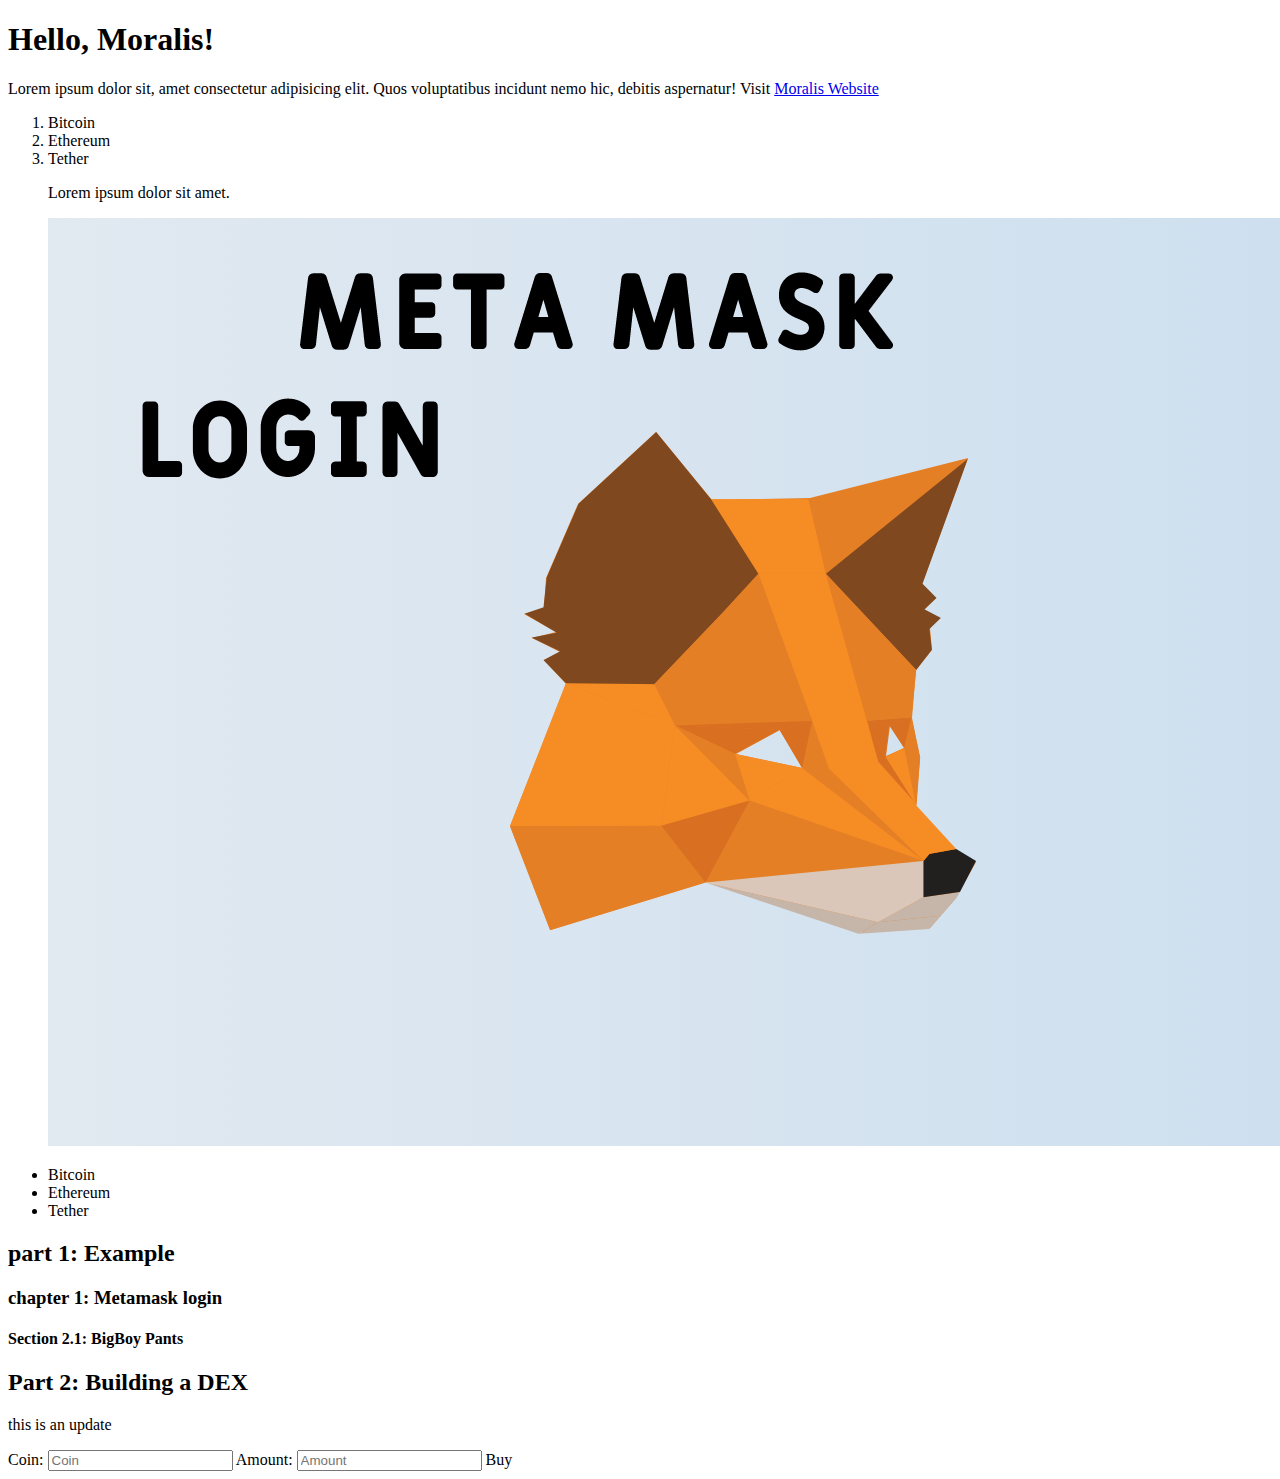
<file: HTML/index.html>
<!DOCTYPE html>
<html lang="en">
  <head>
    <meta charset="UTF-8" />
    <meta http-equiv="X-UA-Compatible" content="IE=edge" />
    <meta name="viewport" content="width=device-width, initial-scale=1.0" />
    <title>Hello, Moralis</title>
  </head>

  <body>
    <h1>Hello, Moralis!</h1>
    <p>
      Lorem ipsum dolor sit, amet consectetur adipisicing elit. Quos
      voluptatibus incidunt nemo hic, debitis aspernatur! Visit
      <!-- href link opens in new tab with target _blank -->
      <a href="https://moralis.io/projects/" target="_blank">Moralis Website</a>
    </p>
    <!-- Ordered list -->
    <ol>
      <li>Bitcoin</li>
      <li>Ethereum</li>
      <li>Tether</li>
      <p>Lorem ipsum dolor sit amet.</p>
      <!-- Always make a assets folder!!!! -->
      <img src="/Assets/metamask.png" alt=" Meta Mask login screen" />
    </ol>
    <!-- Unordered list -->
    <ul>
      <li>Bitcoin</li>
      <li>Ethereum</li>
      <li>Tether</li>
    </ul>
    <!-- Font sizes -->
    <h2>part 1: Example</h2>
    <h3>chapter 1: Metamask login</h3>
    <h4>Section 2.1: BigBoy Pants</h4>
    <h2>Part 2: Building a DEX</h2>
    <p>this is an update</p>
    <!-- Place holder is for empty text field-->
    <form action="#" method="post">
      <label
        >Coin:
        <input type="text" name="coinName" placeholder="Coin" />
      </label>
      <label>
        Amount:
        <input type="number" min="0" name="coinQuantity" placeholder="Amount" required/>
      </label>
      <buttom type="submit">Buy</buttom>
    </form>
  </body>
</html>
</file>
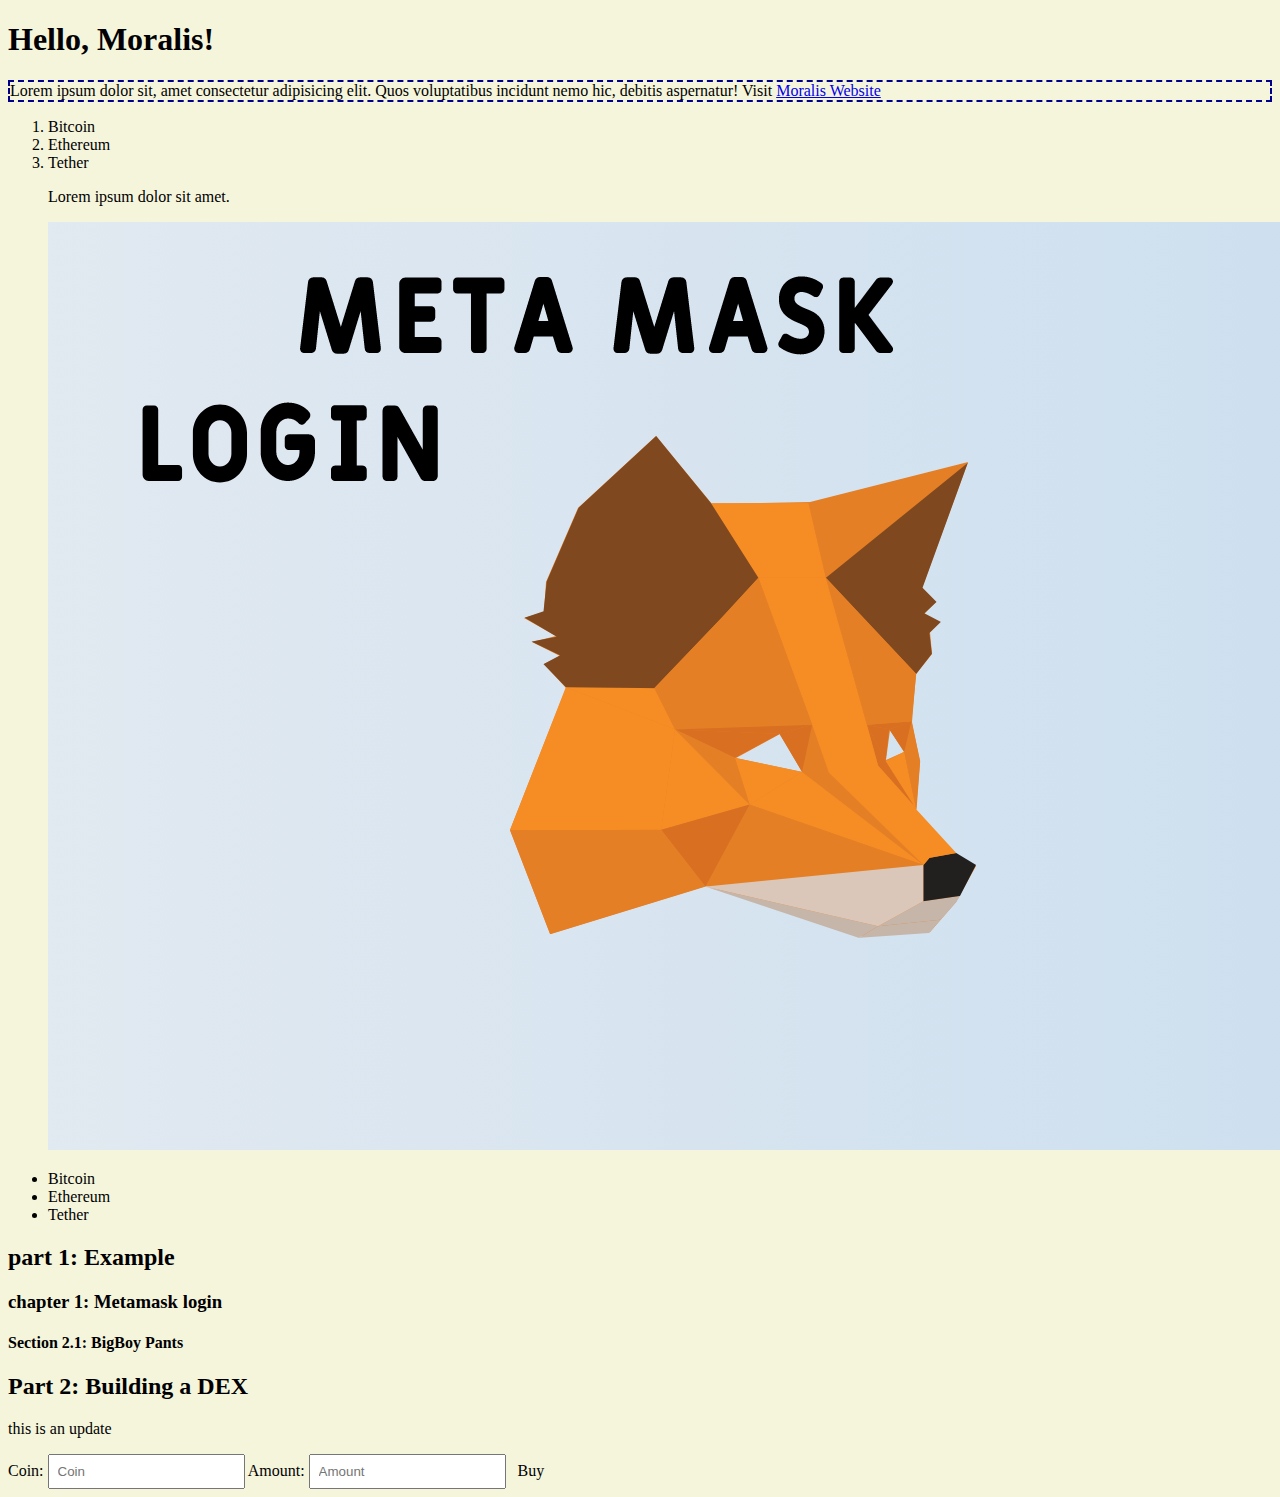
<file: Javascript Course/index.html>
<!DOCTYPE html>
<html lang="en">
  <head>
    <meta charset="UTF-8" />
    <meta http-equiv="X-UA-Compatible" content="IE=edge" />
    <meta name="viewport" content="width=device-width, initial-scale=1.0" />
    <title>Hello, Moralis</title>
  <link rel="stylesheet" href="style.css">
  </head>

  <body>
    <h1>Hello, Moralis!</h1>
    <p class="first-paragraph">
      Lorem ipsum dolor sit, amet consectetur adipisicing elit. Quos
      voluptatibus incidunt nemo hic, debitis aspernatur! Visit
      <!-- href link opens in new tab with target _blank -->
      <a href="https://moralis.io/projects/" target="_blank">Moralis Website</a>
    </p>
    <!-- Ordered list -->
    <ol>
      <li>Bitcoin</li>
      <li>Ethereum</li>
      <li>Tether</li>
      <p>Lorem ipsum dolor sit amet.</p>
      <!-- Always make a assets folder!!!! -->
      <img src="/Assets/metamask.png" alt=" Meta Mask login screen" />
    </ol>
    <!-- Unordered list -->
    <ul>
      <li>Bitcoin</li>
      <li>Ethereum</li>
      <li>Tether</li>
    </ul>
    <!-- Font sizes -->
    <h2>part 1: Example</h2>
    <h3>chapter 1: Metamask login</h3>
    <h4>Section 2.1: BigBoy Pants</h4>
    <h2>Part 2: Building a DEX</h2>
    <p>this is an update</p>
    <!-- Place holder is for empty text field-->
    <form action="#" method="post">
      <label
        >Coin:
        <input type="text" name="coinName" placeholder="Coin" />
      </label>
      <label>
        Amount:
        <input type="number" min="0" name="coinQuantity" placeholder="Amount" required/>
      </label>
      <buttom type="submit">Buy</buttom>
    </form>
  </body>
</html>
</file>
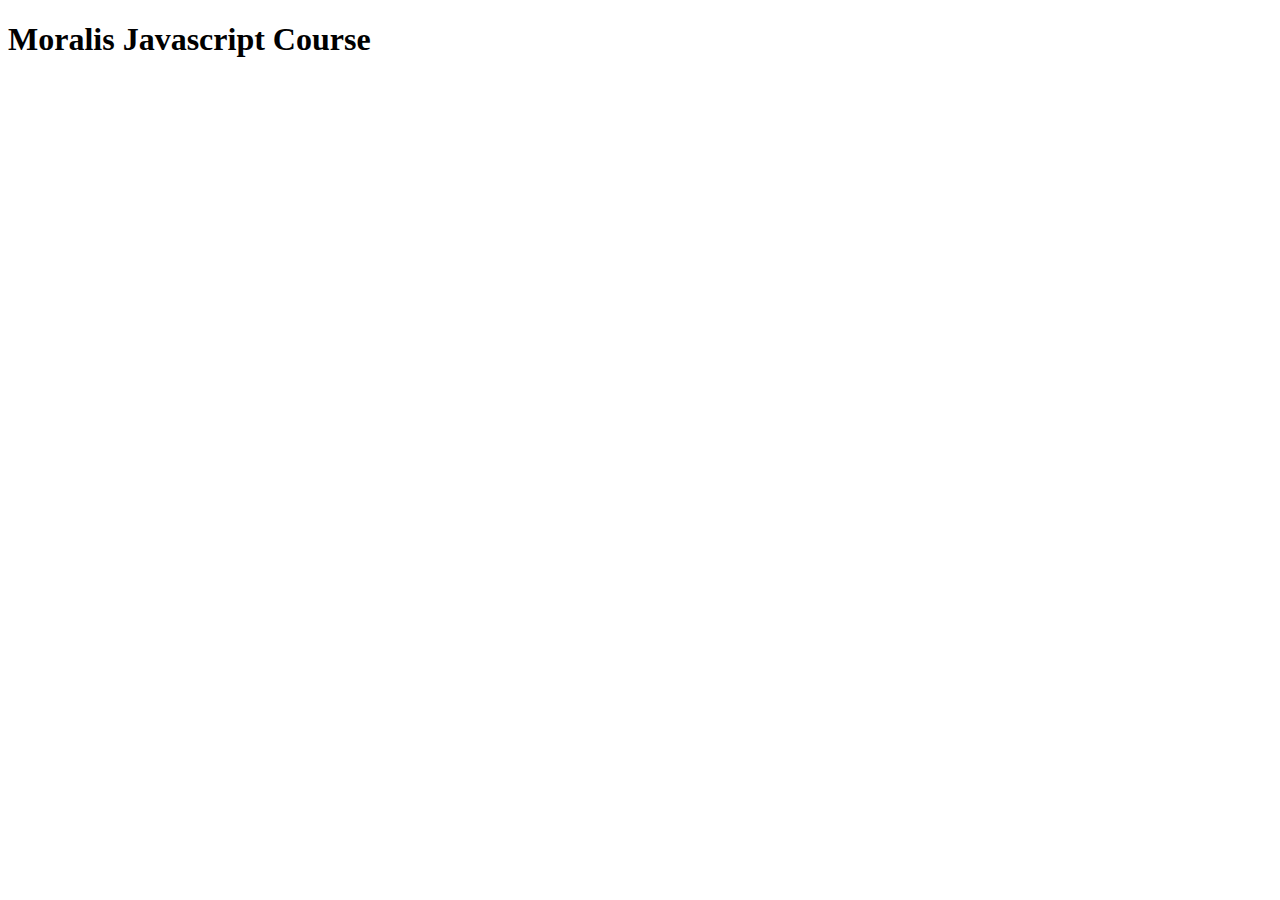
<file: Moralis-JS/index.html>
<!DOCTYPE html>
<html lang="en">
<head>
  <meta charset="UTF-8">
  <meta http-equiv="X-UA-Compatible" content="IE=edge">
  <meta name="viewport" content="width=device-width, initial-scale=1.0">
  <title>Document</title>
</head>
<body>
  <h1>Moralis Javascript Course </h1>
  <section class='js-container'></section>
  
</body>
</html>
</file>
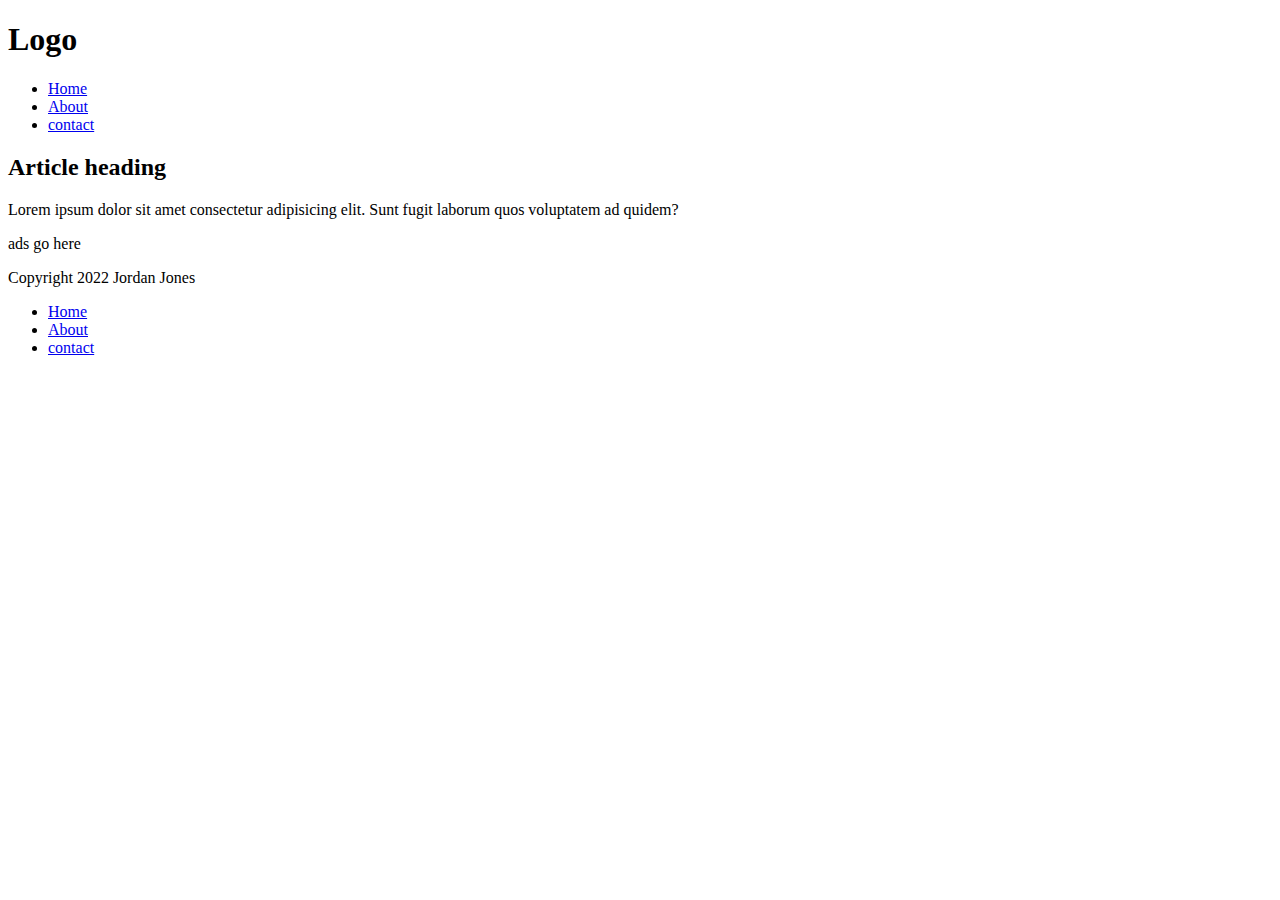
<file: HTML/Page_layout.html>
<!DOCTYPE html>
<html lang="en">
  <head>
    <meta charset="UTF-8" />
    <meta http-equiv="X-UA-Compatible" content="IE=edge" />
    <meta name="viewport" content="width=device-width, initial-scale=1.0" />
    <title>Web layout</title>
  </head>
  <body>
    <header>
      <h1>Logo</h1>
      <nav>
        <ul>
          <li><a href="#">Home</a></li>
          <li><a href="#">About</a></li>
          <li><a href="#">contact</a></li>
        </ul>
      </nav>
    </header>
    <main>
      <article>
        <section>
          <h2>Article heading</h2>
        </section>
      </article>

      <section>
        <p>
          <!-- Basic paragraph -->
          Lorem ipsum dolor sit amet consectetur adipisicing elit. Sunt fugit
          laborum quos voluptatem ad quidem?
        </p>
      </section>
    </main>
    <aside>ads go here</aside>
    <footer>
      <p>Copyright 2022 Jordan Jones</p>
      <nav>
        <ul>
          <li><a href="#">Home</a></li>
          <li><a href="#">About</a></li>
          <li><a href="#">contact</a></li>
        </ul>
      </nav>
    </footer>
  </body>
</html>
</file>
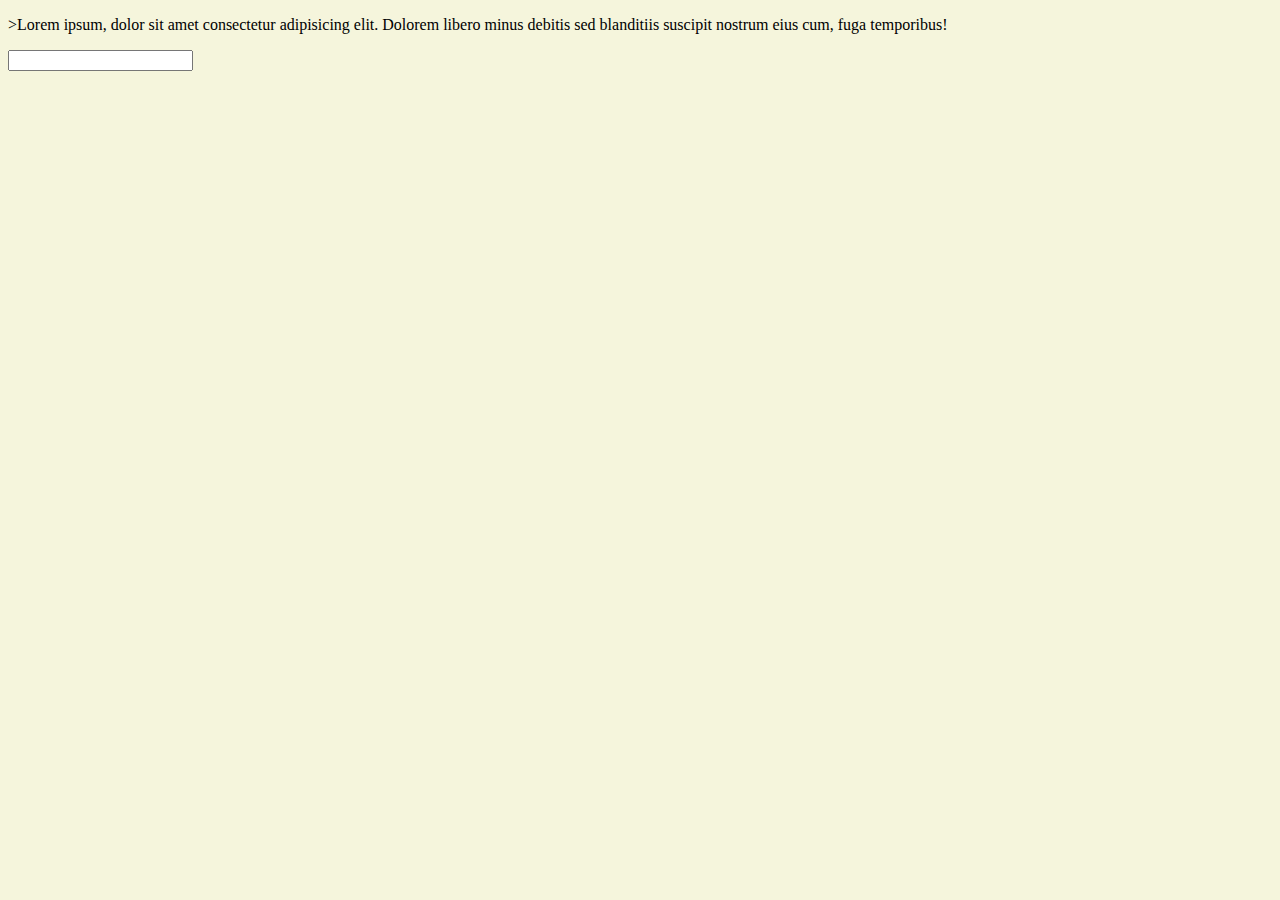
<file: Javascript Course/practice.html>
<!DOCTYPE html>
<html lang="en">
  <head>
    <meta charset="UTF-8" />
    <meta http-equiv="X-UA-Compatible" content="IE=edge" />
    <meta name="viewport" content="width=device-width, initial-scale=1.0" />
    <title>Document</title>
    <link rel="stylesheet" href="practice.css".css">
  </head>
  <body>
    <p>
      >Lorem ipsum, dolor sit amet consectetur adipisicing elit. Dolorem libero
      minus debitis sed blanditiis suscipit nostrum eius cum, fuga temporibus!
    </p>
    <form>
      <input type="text" method="post">
    </form>
  </body>
</html>
</file>
<file: Javascript Course/style.css>
#moralis-reference {
  text-shadow: 2px 2px 7px darkgrey;
}

.first-paragraph {
  border: 2px dashed darkblue;
}
body {
  background-color: beige;
}
button {
  border: none;
  box-shadow: 3px 3px 7px rgb(214, 77, 77);
  cursor: pointer;q
}
/* Multiple selectors can be used by comma */
[type="text"],
[type="number"],
[type="submit"] {
  padding: 8px;
}
</file>
<file: Javascript Course/practice.css>
body {
  background-color: beige;
  height: 300px;
  weight: 300px;
}
</file>
